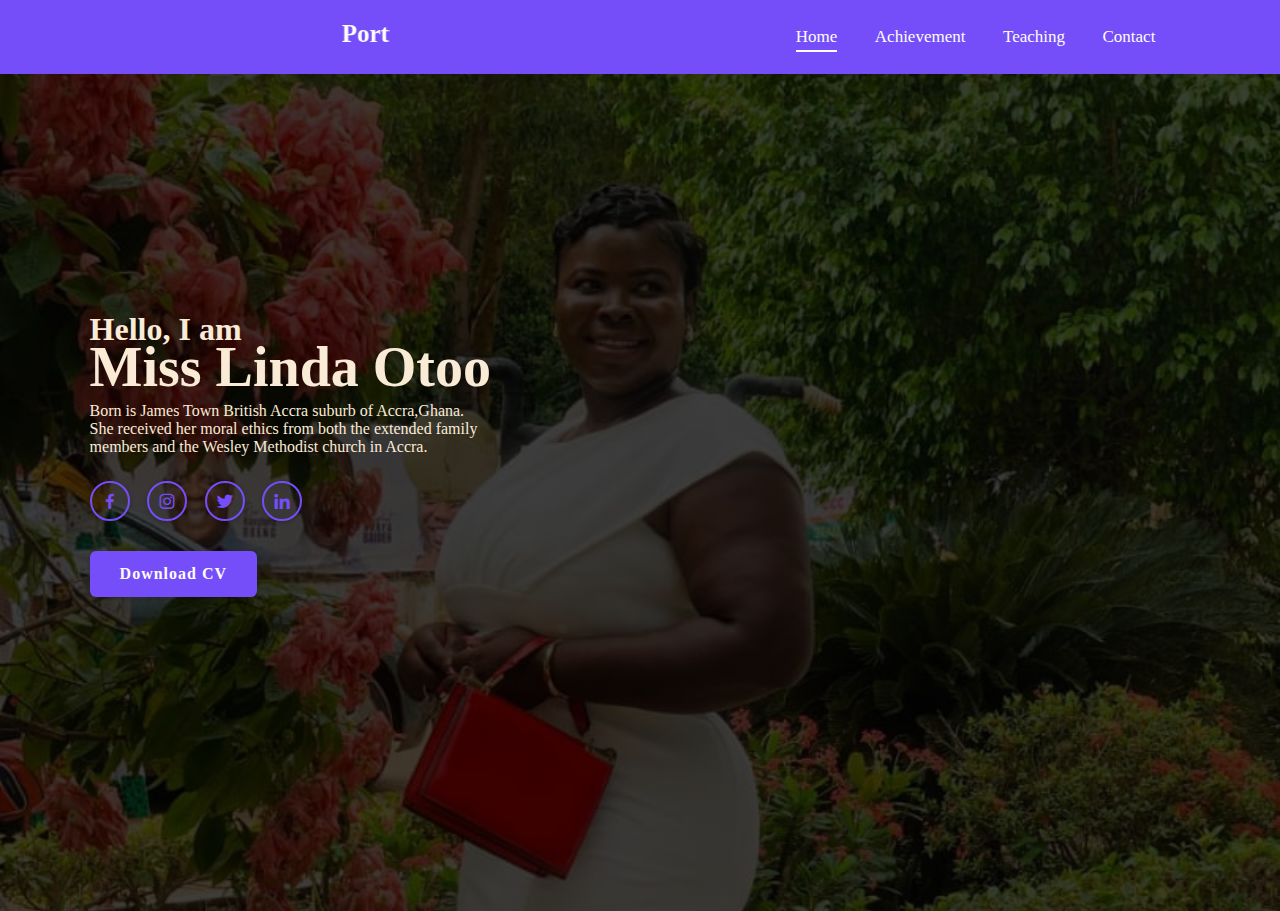
<file: index.html>
<!DOCTYPE html>
<html lang="en">
<head>
    <meta charset="UTF-8">
    <meta http-equiv="X-UA-Compatible" content="IE=edge">
    <meta name="viewport" content="width=device-width, initial-scale=1.0">
    <title>Welcome Page</title>
    <link rel="icon" href="FAVIC0.png">
    <link rel="stylesheet" href="https://cdnjs.cloudflare.com/ajax/libs/font-awesome/6.3.0/css/all.min.css" integrity="sha512-SzlrxWUlpfuzQ+pcUCosxcglQRNAq/DZjVsC0lE40xsADsfeQoEypE+enwcOiGjk/bSuGGKHEyjSoQ1zVisanQ==" crossorigin="anonymous" referrerpolicy="no-referrer" />
    <link href='https://unpkg.com/boxicons@2.1.4/css/boxicons.min.css' rel='stylesheet'>
    /<style>
        * {
            margin:0;
            padding: 0;
            box-sizing: border-box;
            text-decoration: none;
            border: none;
            outline: none;
            scroll-behavior: smooth;
            font-family: 'Times New Roman', Times, serif;
        }

        :root {
            --bg-color: #fdfdfd;
            --text-color: #333;
            --main-color: #754ef9;
            --white-color: #fdfdfd;
            --shadow-color: rgba(0, 0, 0, .2);
        }

        html {
            font-size: 62.5%;
            overflow: hidden;
        }

        body {
            background-image: linear-gradient(rgba(0,0,0,0.75),rgba(0,0,0,0.75)),url(P-IMG-20230319-WA0044.jpg);
            background-size: cover;
        }



        .header {
            position: fixed;
            top: 0;
            left: 0;
            width: 100%;
            padding: 2rem 7%;
            background: var(--main-color);
            display: flex;
            align-items: center;
            z-index: 100;
        }

        .logo {
            margin-right: auto;
            font-weight: 600;
            font-size: 2.5rem;
            color: var(--white-color);
            cursor: default;
    

        }

        .navbar a {
            position: relative;
            font-size: 1.7rem;
            color:var(--white-color);
            font-weight: 500;
            margin-right: 3.5rem;

        }

        .navbar a.active::before {
           content: '';
           position: absolute;
           left: 0;
           bottom: -6px;
           width: 100%;
           height: 0.2rem;
           background: var(--white-color);
        }

        section {
          min-height: 100vh;
          padding: 10rem 7%;
        }

        .home {
         display: flex;
         align-items: center;
         color: antiquewhite;
        }

        .home .home-content {
         max-width: 44rem;

        }

        .home-content h3 {
         font-size: 3.2rem;
         font-weight: 700;
         line-height: .3;
        }

.home-content h1 {
    font-size: 5.6rem;
    font-weight: 700;
    margin-bottom: .3rem;

}

.home-content p {
    font-size: 1.6rem;
}

.home-content .social-media a {
    display: inline-flex;
    justify-content: center;
    align-items: center;
    width: 4rem;
    height: 4rem;
    background: transparent;
    border: .2rem solid var(--main-color);
    border-radius: 50%;
    box-shadow: 0 .2rem .5rem var(--shadow-color);
    font-size: 2rem;
    color: var(--main-color);
    margin: 2.5rem 1.5rem 3rem 0;
    transition: .5s ease;
}

.home-content .social-media a:hover {
    background: var(--main-color);
    color: var(--white-color);
}

.btn {
    display: inline-block;
    padding: 1.2rem 2.8rem;
    background: var(--main-color);
    border-radius: .6rem;
    box-shadow: 0 .2rem .5rem var(--shadow-color);
    font-size: 1.6rem;
    color: var(--white-color);
    font-weight: 600;
    border: .2rem solid transparent;
    letter-spacing: .1rem;
    
}.btn:hover {
    background: transparent;
    color: var(--main-color);
    border-color: var(--main-color);
}


       
    </style>
</head>
<body>
    <header class="header">
        <a href="#" class="logo"><marquee style="width: 300px;"> Portfolio.</marquee></a>
        
    
        <nav class="navbar">
            
              <a href="#home" class="active"><i class="fa-solid fa-house"></i> Home</a>
              <a href="acheivement.html"><i class="fa-solid fa-briefcase"></i>Achievement</a>
              <a href="another.html"><i class="fa-solid fa-server"></i> Teaching</a>
              <a href="contact.html"> <i class="fa-solid fa-envelope"></i>Contact</a>
        
        </nav>
    


    </header>
    <section class="home" id="home">
        <div class="home-content">
            <h3>Hello, I am</h3>
            <h1> Miss Linda Otoo</h1>
            <p>Born is James Town British Accra suburb of Accra,Ghana.<br>She received her moral ethics from both the extended family members and the Wesley Methodist church in Accra.  <p>

            <div class="social-media">
                <a href="#"><i class='bx bxl-facebook'></i></a>
                <a href="#"> <i class='bx bxl-instagram'></i></a>
                <a href="#"><i class='bx bxl-twitter'></i></a>
                <a href="#"><i class='bx bxl-linkedin'></i></a>
            </div>
            <a href="#" class="btn"> Download CV </a>
        </div>
    </section>


     
</body>
</html>
</file>
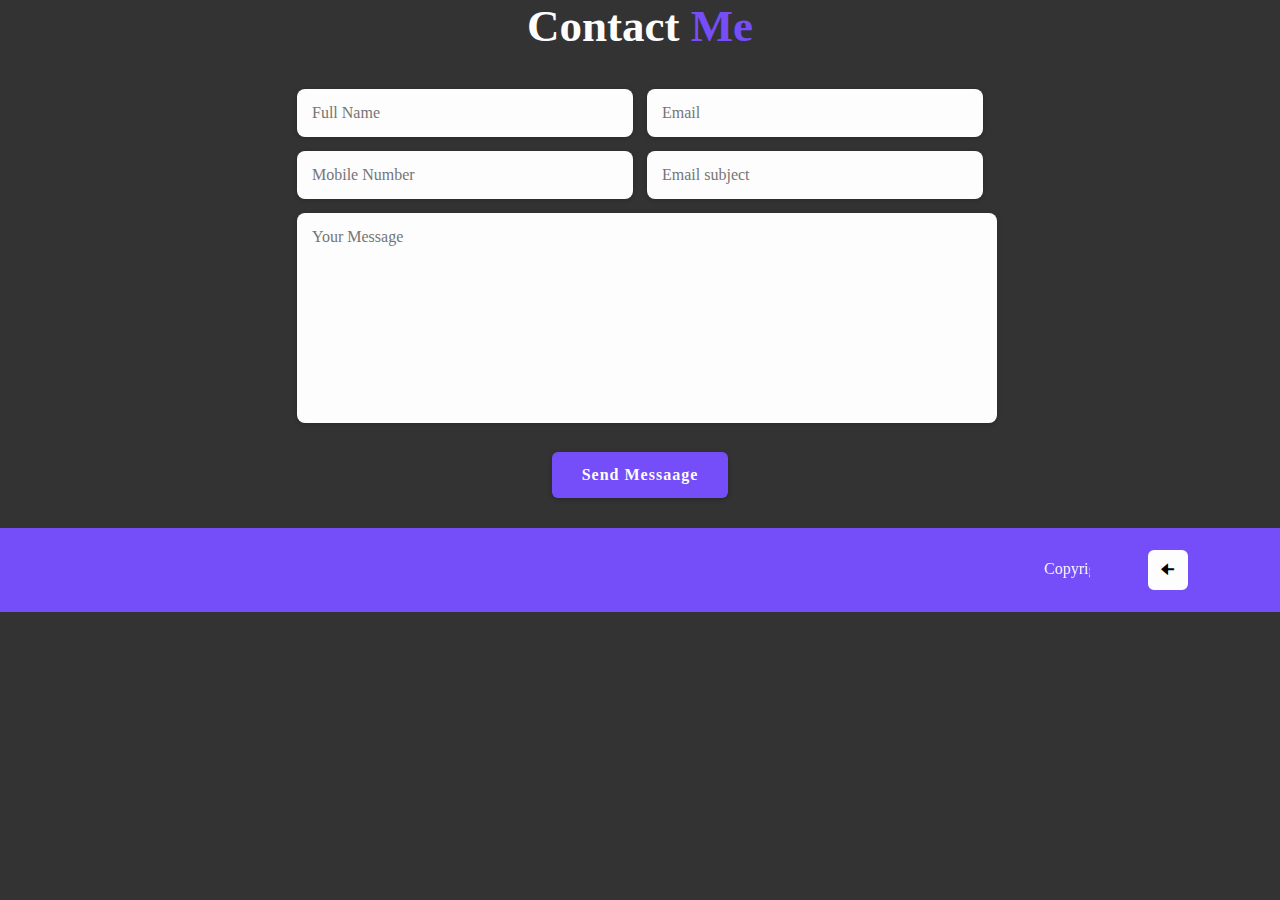
<file: contact.html>
<!DOCTYPE html>
<html lang="en">
<head>
    <meta charset="UTF-8">
    <meta http-equiv="X-UA-Compatible" content="IE=edge">
    <meta name="viewport" content="width=device-width, initial-scale=1.0">
    <title>Contact Page</title>
    <link rel="icon" href="FAVIC0.png">
    <link href='https://unpkg.com/boxicons@2.1.4/css/boxicons.min.css' rel='stylesheet'>

    <style>
         * {
            margin:0;
            padding: 0;
            box-sizing: border-box;
            text-decoration: none;
            border: none;
            outline: none;
            scroll-behavior: smooth;
            font-family: 'Times New Roman', Times, serif;
           
        }

        body {
            background: var(--text-color);
        }
        

        :root {
            --bg-color: #fdfdfd;
            --text-color: #333;
            --main-color: #754ef9;
            --white-color: #fdfdfd;
            --shadow-color: rgba(0, 0, 0, .2);
        }

        html {
            font-size: 62.5%;
            overflow: hidden;
        }




        .contact h2 {
            margin-bottom: 3rem;
            color: var(--white-color);

        }

        .contact form {
            max-width: 70rem;
            margin: 1rem auto;
            text-align: center;
            margin-bottom: 3rem;
        }

        .contact form .input-box {
            display: flex;
            justify-content: space-between;
            flex-wrap: wrap;

        }

        .contact form .input-box input,
        .contact form textarea {
            width: 100%;
            padding: 1.5rem;
            font-size: 1.6rem;
            color: var(--text-color);
            background: var(--bg-color);
            border-radius: .8rem;
            margin: .7rem;
            box-shadow: 0 .1rem .5rem var(--shadow-color);

        }
        .contact form .input-box input {
            width: 48%;
        }

        .contact form textarea {
            resize: none;
        }

        .contact form .btn {
            margin-top: 2rem;
            cursor: pointer;

        }

        span {
            color: var(--main-color);
        }

        .heading {
            font-size: 4.5rem;
            text-align: center;
        }

        .btn {
            display: inline-block;
            padding: 1.2rem 2.8rem;
            background: var(--main-color);
            border-radius: .6rem;
            box-shadow: 0 .2rem .5rem var(--shadow-color);
            font-size: 1.6rem;
            color: var(--white-color);
            font-weight: 600;
            border: .2rem solid transparent;
            letter-spacing: .1rem;
        }
    
        .btn:hover {
            background: transparent;
            color: var(--main-color);
            border-color: var(--main-color);
        }

        .footer {
            display: flex;
            justify-content: space-between;
            align-items: center;
            flex-wrap: wrap;
            padding: 2rem 7%;
            background: var(--main-color);
        }

        .footer-text  p {
            font-size: 1.6rem;
            color: var(--white-color);

        }

        .footer-iconTop a {
            display: inline-flex;
            justify-content: center;
            align-items: center;
            padding: .8rem;
            background: var(--white-color);
            border-radius: .8rem;
            border: .2rem solid var(--main-color);
            outline: .2rem solid transparent;
            transition: 5s ease;
        
        }

        .footer-iconTop a:hover {
            outline: var(--text-color);
        }

        .footer-iconTop a i {
            font-size: 2.4rem;
            color: black;
        }





    </style>
</head>
<body>
    <section class="contact" id="contact">
        <h2 class="heading"> Contact <span>Me</span></h2>

        <form action="#">
            <div class="input-box">
                <input type="text" placeholder="Full Name" required>
                <input type="email" placeholder="Email">

            </div>

            <div class="input-box">
                <input type="number" placeholder="Mobile Number" >
                <input type="text" placeholder="Email subject">

            </div>

            <textarea name="" id="" cols="30" rows="10" placeholder="Your Message"></textarea>
            <input type="submit" value="Send Messaage" class="btn">

    
        </form>


    </section>

    <footer class="footer">
        <div class="footer-text">
           <marquee style="width: 1000px" > <p>Copyright &copy; 2023 by Group 1 | All Rights Reserved</p></marquee>
        </div>

        <div class="footer-iconTop">
            <a href="web.html"><i class='bx bxs-left-arrow-alt'></i></a>
        </div>
    </footer>
</body>
</html>
</file>
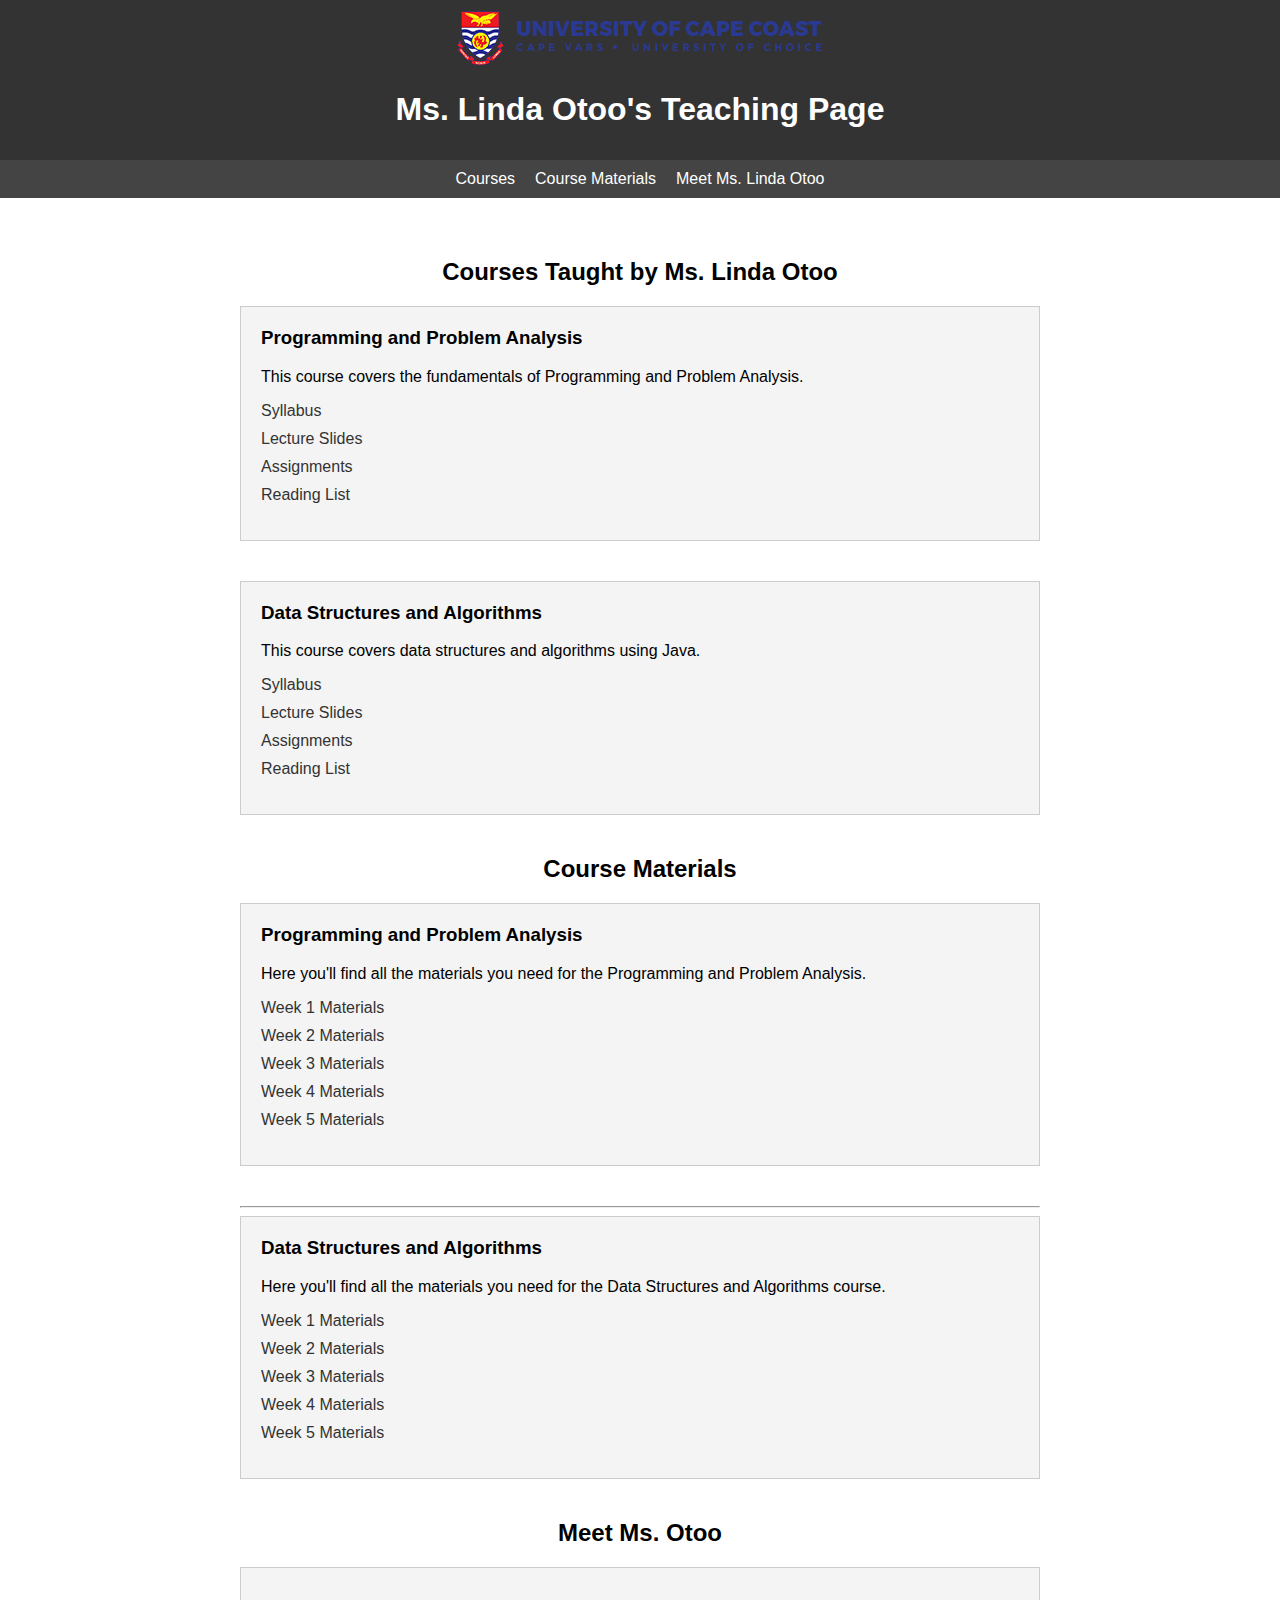
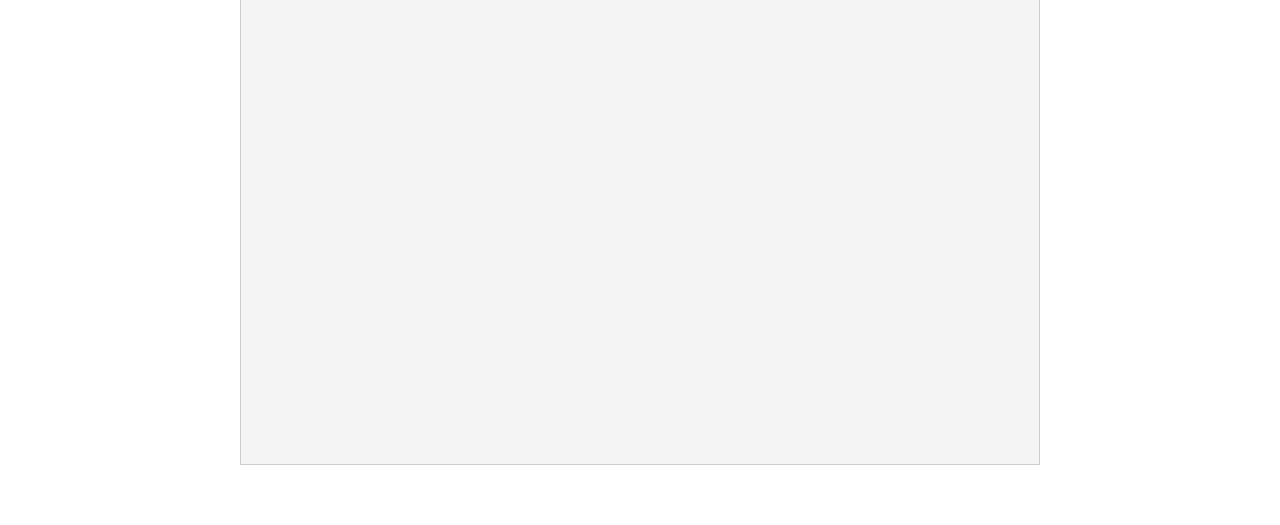
<file: lyndot.html>
<!DOCTYPE html>
<html>
<head>
	<title>Ms. Linda Otoo's Teaching Page</title>
	<style>
		body {
			font-family: Arial, sans-serif;
			margin: 0;
			padding: 0;
		}
		
		header {
			background-color: #333;
			color: #fff;
			padding: 10px;
			text-align: center;
		}
		nav {
			background-color: #444;
			color: #fff;
			display: flex;
			justify-content: center;
			padding: 10px;
		}
		nav a {
			color: #fff;
			margin: 0 10px;
			text-decoration: none;
		}
		main {
			max-width: 800px;
			margin: 0 auto;
			padding: 20px;
		}
		h2 {
			margin-top: 40px;
			margin-bottom: 20px;
			text-align: center;
		}
		.section-container {
			background-color: #f4f4f4;
			border: 1px solid #ccc;
			margin-bottom: 40px;
			padding: 20px;
		}
		.section-container h3 {
			margin-top: 0;
		}
		ul {
			list-style: none;
			padding: 0;
		}
		ul li {
			margin-bottom: 10px;
		}
		ul li a {
			color: #333;
			text-decoration: none;
		}
		ul li a:hover {
			text-decoration: underline;
		}
		.video-container {
			position: relative;
			padding-bottom: 56.25%;
			padding-top: 30px;
			height: 0;
			overflow: hidden;
		}
		.video-container iframe {
			position: absolute;
			top: 0;
			left: 0;
			width: 100%;
			height: 100%;
		}
	</style>
</head>
<body>
	<header>
		<img src="./ucc_logo_new.png" alt="UCC logo">
		<h1>Ms. Linda Otoo's Teaching Page</h1>
	</header>
	<nav>
		<a href="#courses">Courses</a>
		<a href="#materials">Course Materials</a>
		<a href="#video">Meet Ms. Linda Otoo</a>
	</nav>
	<main>
		<section id="courses">
			<h2>Courses Taught by Ms. Linda Otoo</h2>
			<div class="section-container">
				<h3> Programming and Problem Analysis </h3>
				<p>This course covers the fundamentals of Programming and Problem Analysis.</p>
				<ul>
					<li><a href="#">Syllabus</a></li>
					<li><a href="#">Lecture Slides</a></li>
					<li><a href="#">Assignments</a></li>
					<li><a href="#">Reading List</a></li>
				</ul>
			</div>
			<div class="section-container">
				<h3>Data Structures and Algorithms</h3>
				<p>This course covers data structures and algorithms using Java.</p>
				<ul>
					<li><a href="#">Syllabus</a></li>
					<li><a href="#">Lecture Slides</a></li>
					<li><a href="#">Assignments</a></li>
					<li><a href="#">Reading List</a></li>
				</ul>
			</div>
            <section id="materials">
                <h2>Course Materials</h2>
                <div class="section-container">
                    <h3>Programming and Problem Analysis</h3>
                    <p>Here you'll find all the materials you need for the Programming and Problem Analysis.</p>
                    <ul>
                        <li><a href="#">Week 1 Materials</a></li>
                        <li><a href="#">Week 2 Materials</a></li>
                        <li><a href="#">Week 3 Materials</a></li>
                        <li><a href="#">Week 4 Materials</a></li>
                        <li><a href="#">Week 5 Materials</a></li>
                    </ul>

                </div>
                <hr/>
                <div class="section-container">
                    <h3>Data Structures and Algorithms</h3>
                    <p>Here you'll find all the materials you need for the Data Structures and Algorithms course.</p>
                    <ul>
                        <li><a href="#">Week 1 Materials</a></li>
                        <li><a href="#">Week 2 Materials</a></li>
                        <li><a href="#">Week 3 Materials</a></li>
                        <li><a href="#">Week 4 Materials</a></li>
                        <li><a href="#">Week 5 Materials</a></li>
                    </ul>
                </div>
            </section>
            <section id="video">
                <h2>Meet Ms. Otoo</h2>
                <div class="section-container">
                    <div class="video-container">
                        <iframe width="560" height="315" src="https://www.youtube.com/embed/dQw4w9WgXcQ" frameborder="0" allow="accelerometer; autoplay; clipboard-write; encrypted-media; gyroscope; picture-in-picture" allowfullscreen></iframe>
                    </div>
                </div>
            </section>
        </main>
	</body>
</html>
</file>
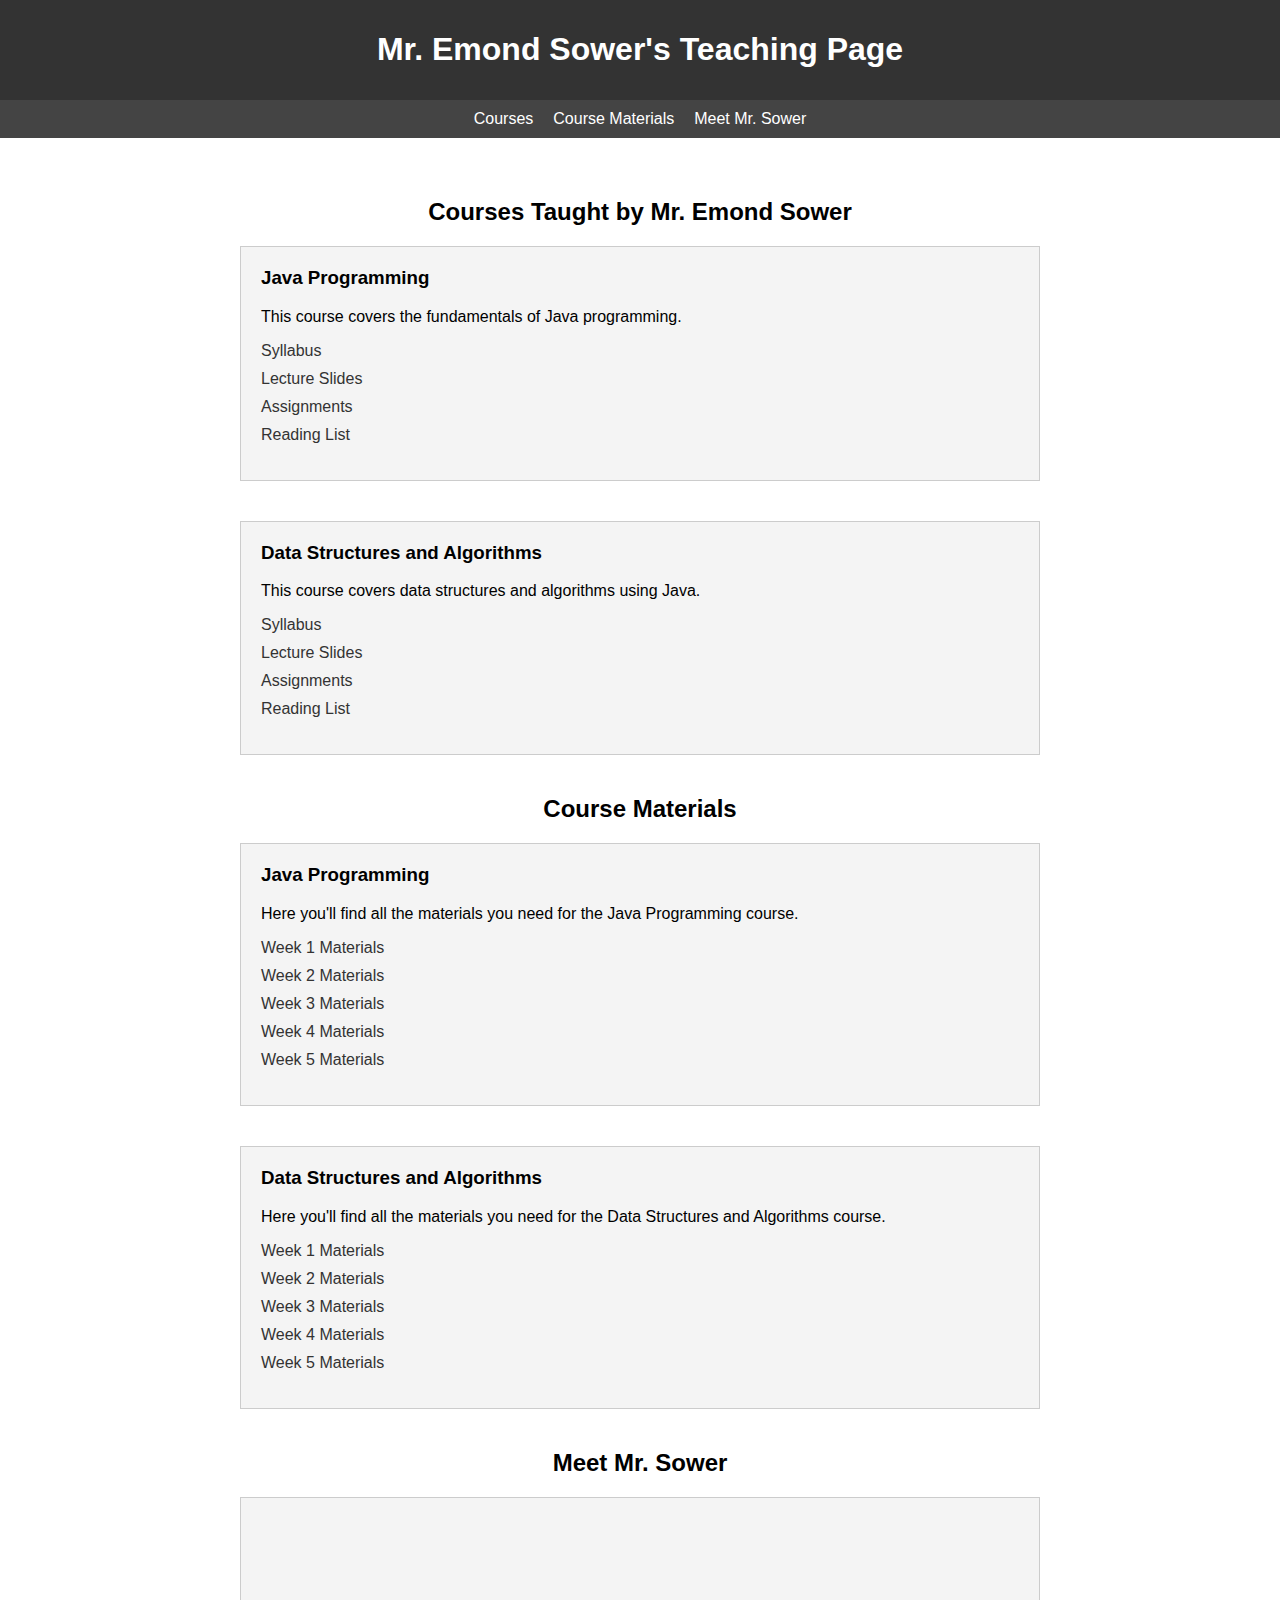
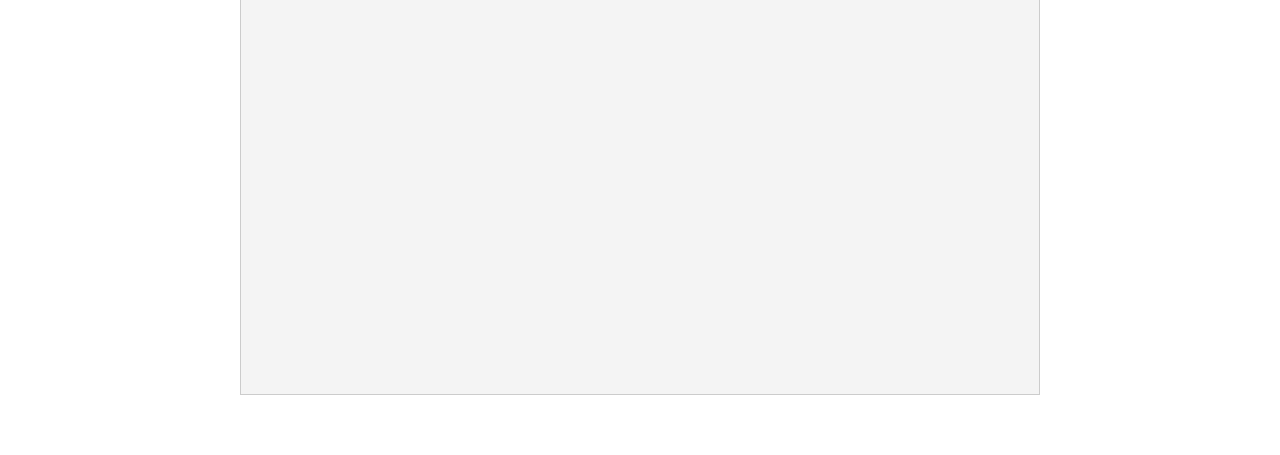
<file: teaching3.html>
<!DOCTYPE html>
<html>
<head>
	<title>Mr. Emond Sower's Teaching Page</title>
	<style>
		body {
			font-family: Arial, sans-serif;
			margin: 0;
			padding: 0;
		}
		header {
			background-color: #333;
			color: #fff;
			padding: 10px;
			text-align: center;
		}
		nav {
			background-color: #444;
			color: #fff;
			display: flex;
			justify-content: center;
			padding: 10px;
		}
		nav a {
			color: #fff;
			margin: 0 10px;
			text-decoration: none;
		}
		main {
			max-width: 800px;
			margin: 0 auto;
			padding: 20px;
		}
		h2 {
			margin-top: 40px;
			margin-bottom: 20px;
			text-align: center;
		}
		.section-container {
			background-color: #f4f4f4;
			border: 1px solid #ccc;
			margin-bottom: 40px;
			padding: 20px;
		}
		.section-container h3 {
			margin-top: 0;
		}
		ul {
			list-style: none;
			padding: 0;
		}
		ul li {
			margin-bottom: 10px;
		}
		ul li a {
			color: #333;
			text-decoration: none;
		}
		ul li a:hover {
			text-decoration: underline;
		}
		.video-container {
			position: relative;
			padding-bottom: 56.25%;
			padding-top: 30px;
			height: 0;
			overflow: hidden;
		}
		.video-container iframe {
			position: absolute;
			top: 0;
			left: 0;
			width: 100%;
			height: 100%;
		}
	</style>
</head>
<body>
	<header>
		<h1>Mr. Emond Sower's Teaching Page</h1>
	</header>
	<nav>
		<a href="#courses">Courses</a>
		<a href="#materials">Course Materials</a>
		<a href="#video">Meet Mr. Sower</a>
	</nav>
	<main>
		<section id="courses">
			<h2>Courses Taught by Mr. Emond Sower</h2>
			<div class="section-container">
				<h3>Java Programming</h3>
				<p>This course covers the fundamentals of Java programming.</p>
				<ul>
					<li><a href="#">Syllabus</a></li>
					<li><a href="#">Lecture Slides</a></li>
					<li><a href="#">Assignments</a></li>
					<li><a href="#">Reading List</a></li>
				</ul>
			</div>
			<div class="section-container">
				<h3>Data Structures and Algorithms</h3>
				<p>This course covers data structures and algorithms using Java.</p>
				<ul>
					<li><a href="#">Syllabus</a></li>
					<li><a href="#">Lecture Slides</a></li>
					<li><a href="#">Assignments</a></li>
					<li><a href="#">Reading List</a></li>
				</ul>
			</div>
            <section id="materials">
                <h2>Course Materials</h2>
                <div class="section-container">
                    <h3>Java Programming</h3>
                    <p>Here you'll find all the materials you need for the Java Programming course.</p>
                    <ul>
                        <li><a href="#">Week 1 Materials</a></li>
                        <li><a href="#">Week 2 Materials</a></li>
                        <li><a href="#">Week 3 Materials</a></li>
                        <li><a href="#">Week 4 Materials</a></li>
                        <li><a href="#">Week 5 Materials</a></li>
                    </ul>
                </div>
                <div class="section-container">
                    <h3>Data Structures and Algorithms</h3>
                    <p>Here you'll find all the materials you need for the Data Structures and Algorithms course.</p>
                    <ul>
                        <li><a href="#">Week 1 Materials</a></li>
                        <li><a href="#">Week 2 Materials</a></li>
                        <li><a href="#">Week 3 Materials</a></li>
                        <li><a href="#">Week 4 Materials</a></li>
                        <li><a href="#">Week 5 Materials</a></li>
                    </ul>
                </div>
            </section>
            <section id="video">
                <h2>Meet Mr. Sower</h2>
                <div class="section-container">
                    <div class="video-container">
                        <iframe width="560" height="315" src="https://www.youtube.com/embed/dQw4w9WgXcQ" frameborder="0" allow="accelerometer; autoplay; clipboard-write; encrypted-media; gyroscope; picture-in-picture" allowfullscreen></iframe>
                    </div>
                </div>
            </section>
        </main>
</body>
    </html>
</file>
